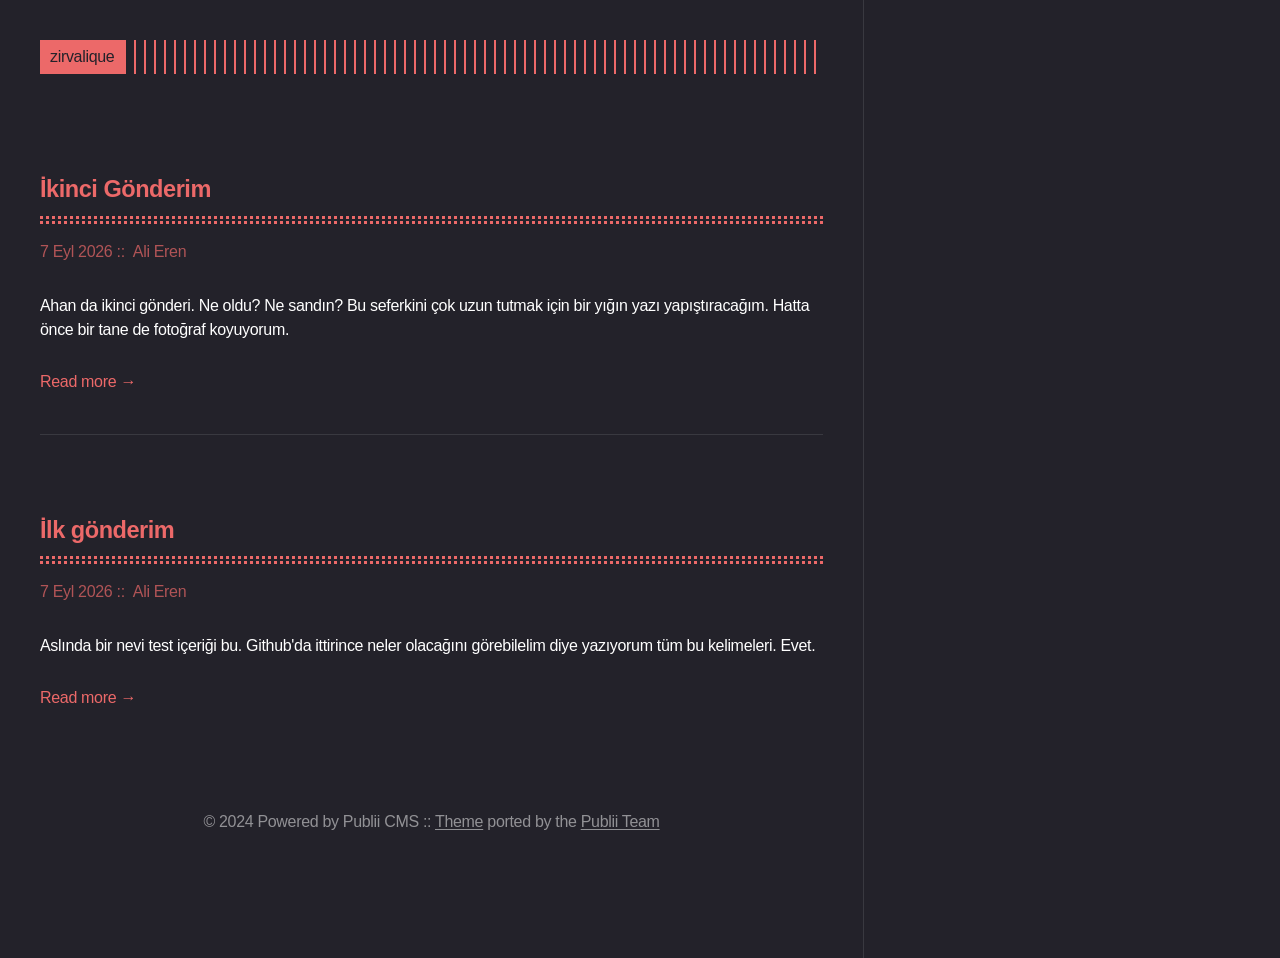
<file: index.html>
<!DOCTYPE html><html lang="tr"><head><meta charset="utf-8"><meta http-equiv="X-UA-Compatible" content="IE=edge"><meta name="viewport" content="width=device-width,initial-scale=1"><title>zirvalique</title><meta name="generator" content="Publii Open-Source CMS for Static Site"><link rel="canonical" href="https://zirvalique.github.io/"><link rel="alternate" type="application/atom+xml" href="https://zirvalique.github.io/feed.xml" title="zirvalique - RSS"><link rel="alternate" type="application/json" href="https://zirvalique.github.io/feed.json" title="zirvalique - JSON"><meta property="og:title" content="zirvalique"><meta property="og:site_name" content="zirvalique"><meta property="og:description" content=""><meta property="og:url" content="https://zirvalique.github.io/"><meta property="og:type" content="website"><link rel="stylesheet" href="https://zirvalique.github.io/assets/css/style.css?v&#x3D;3f1ec1d266a8a99c6fa73e26a2ad53c2"><script type="application/ld+json">{"@context":"http://schema.org","@type":"Organization","name":"zirvalique","url":"https://zirvalique.github.io/","sameAs":["x.com/zirvalique","instagram.com/alierenesen"]}</script><noscript><style>img[loading] {
                    opacity: 1;
                }</style></noscript></head><body class="home-template"><div class="container"><header class="header"><div class="header__logo"><a class="logo" href="https://zirvalique.github.io/">zirvalique</a></div></header><main class="content"><div class="posts"><article class="post"><header><h1 class="post__title"><a href="https://zirvalique.github.io/ikinci-goenderim.html">İkinci Gönderim</a></h1><div class="post__meta"><time datetime="2026-09-07T20:23" class="post__date">7 Eyl 2026 </time><a href="https://zirvalique.github.io/authors/aee/" class="post__author">Ali Eren</a></div><div class="post__tags"></div></header><div class="post__content"><p>Ahan da ikinci gönderi. Ne oldu? Ne sandın? Bu seferkini çok uzun tutmak için bir yığın yazı yapıştıracağım. Hatta önce bir tane de fotoğraf koyuyorum.</p><a href="https://zirvalique.github.io/ikinci-goenderim.html" class="read-more">Read more &#8594;</a></div></article><article class="post"><header><h2 class="h1 post__title"><a href="https://zirvalique.github.io/ilk-goenderim.html">İlk gönderim</a></h2><div class="post__meta"><time datetime="2026-09-07T20:04" class="post__date">7 Eyl 2026 </time><a href="https://zirvalique.github.io/authors/aee/" class="post__author">Ali Eren</a></div><div class="post__tags"></div></header><div class="post__content"><p>Aslında bir nevi test içeriği bu. Github'da ittirince neler olacağını görebilelim diye yazıyorum tüm bu kelimeleri. Evet.</p><a href="https://zirvalique.github.io/ilk-goenderim.html" class="read-more">Read more &#8594;</a></div></article></div></main><footer class="footer"><div class="footer__inner"><div class="footer__copyright"><p>© 2024 Powered by Publii CMS :: <a href="https://github.com/panr/hugo-theme-terminal" target="_blank" rel="noopener">Theme</a> ported by the <a href="https://getpublii.com/customization-service/" target="_blank" rel="noopener">Publii Team</a></p></div><div class="footer__social"><a href="x.com/zirvalique" aria-label="Twitter"><svg><use xlink:href="https://zirvalique.github.io/assets/svg/svg-map.svg#twitter"/></svg> </a><a href="instagram.com/alierenesen" aria-label="Instagram"><svg><use xlink:href="https://zirvalique.github.io/assets/svg/svg-map.svg#instagram"/></svg></a></div></div></footer></div><script defer="defer" src="https://zirvalique.github.io/assets/js/scripts.min.js?v&#x3D;c2232aa7558e9517946129d2a1b8c770"></script><script>window.publiiThemeMenuConfig={mobileMenuMode:'sidebar',animationSpeed:300,submenuWidth: 'auto',doubleClickTime:500,mobileMenuExpandableSubmenus:true,relatedContainerForOverlayMenuSelector:'.top'};</script><script>var images = document.querySelectorAll('img[loading]');
        for (var i = 0; i < images.length; i++) {
            if (images[i].complete) {
                images[i].classList.add('is-loaded');
            } else {
                images[i].addEventListener('load', function () {
                    this.classList.add('is-loaded');
                }, false);
            }
        }</script></body></html>
</file>
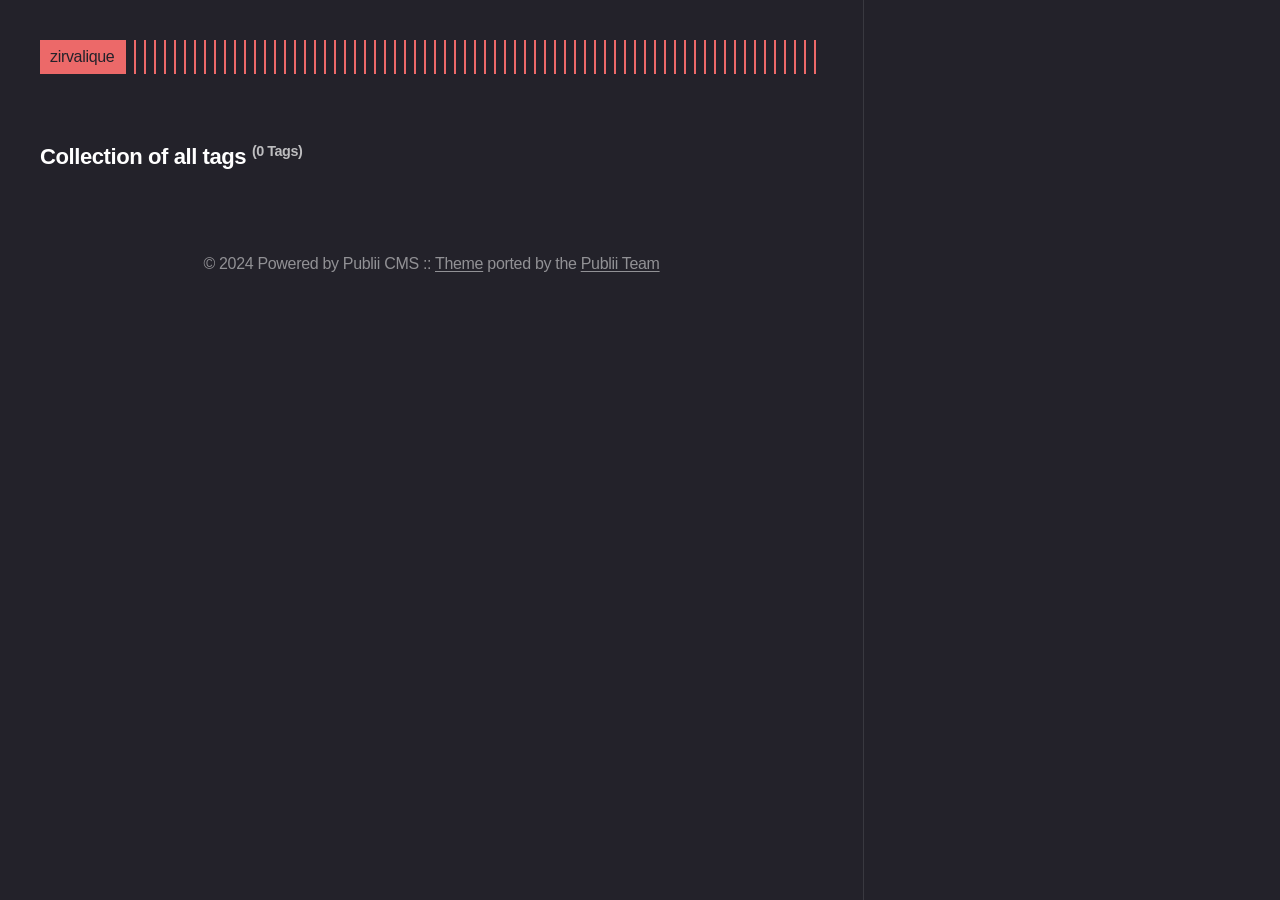
<file: tags/index.html>
<!DOCTYPE html><html lang="tr"><head><meta charset="utf-8"><meta http-equiv="X-UA-Compatible" content="IE=edge"><meta name="viewport" content="width=device-width,initial-scale=1"><title>Etiketler - zirvalique</title><meta name="robots" content="noindex, follow"><meta name="generator" content="Publii Open-Source CMS for Static Site"><link rel="alternate" type="application/atom+xml" href="https://zirvalique.github.io/feed.xml" title="zirvalique - RSS"><link rel="alternate" type="application/json" href="https://zirvalique.github.io/feed.json" title="zirvalique - JSON"><meta property="og:title" content="zirvalique"><meta property="og:site_name" content="zirvalique"><meta property="og:description" content=""><meta property="og:url" content="https://zirvalique.github.io/tags/"><meta property="og:type" content="website"><link rel="stylesheet" href="https://zirvalique.github.io/assets/css/style.css?v&#x3D;3f1ec1d266a8a99c6fa73e26a2ad53c2"><script type="application/ld+json">{"@context":"http://schema.org","@type":"Organization","name":"zirvalique","url":"https://zirvalique.github.io/","sameAs":["x.com/zirvalique","instagram.com/alierenesen"]}</script><noscript><style>img[loading] {
                    opacity: 1;
                }</style></noscript></head><body class="tags-template"><div class="container"><header class="header"><div class="header__logo"><a class="logo" href="https://zirvalique.github.io/">zirvalique</a></div></header><main class="content page page--tags"><div class="content page"><div class="page__header"><h1 class="h2 page__title">Collection of all tags <sup>(0 Tags)</sup></h1></div><ul class="list"></ul></div></main><footer class="footer"><div class="footer__inner"><div class="footer__copyright"><p>© 2024 Powered by Publii CMS :: <a href="https://github.com/panr/hugo-theme-terminal" target="_blank" rel="noopener">Theme</a> ported by the <a href="https://getpublii.com/customization-service/" target="_blank" rel="noopener">Publii Team</a></p></div><div class="footer__social"><a href="x.com/zirvalique" aria-label="Twitter"><svg><use xlink:href="https://zirvalique.github.io/assets/svg/svg-map.svg#twitter"/></svg> </a><a href="instagram.com/alierenesen" aria-label="Instagram"><svg><use xlink:href="https://zirvalique.github.io/assets/svg/svg-map.svg#instagram"/></svg></a></div></div></footer></div><script defer="defer" src="https://zirvalique.github.io/assets/js/scripts.min.js?v&#x3D;c2232aa7558e9517946129d2a1b8c770"></script><script>window.publiiThemeMenuConfig={mobileMenuMode:'sidebar',animationSpeed:300,submenuWidth: 'auto',doubleClickTime:500,mobileMenuExpandableSubmenus:true,relatedContainerForOverlayMenuSelector:'.top'};</script><script>var images = document.querySelectorAll('img[loading]');
        for (var i = 0; i < images.length; i++) {
            if (images[i].complete) {
                images[i].classList.add('is-loaded');
            } else {
                images[i].addEventListener('load', function () {
                    this.classList.add('is-loaded');
                }, false);
            }
        }</script></body></html>
</file>
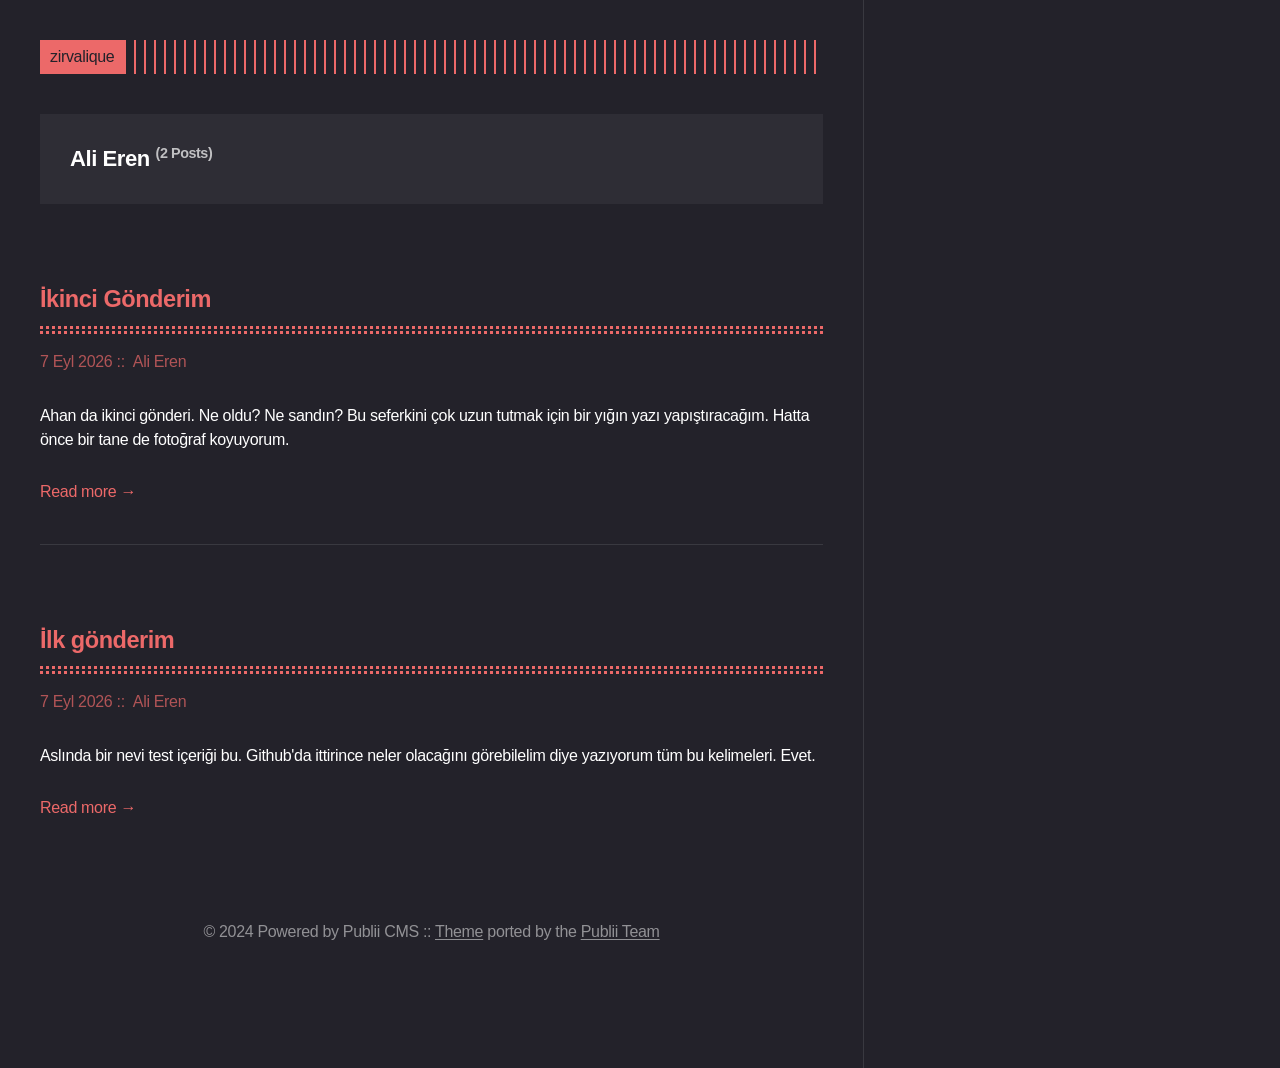
<file: authors/aee/index.html>
<!DOCTYPE html><html lang="tr"><head><meta charset="utf-8"><meta http-equiv="X-UA-Compatible" content="IE=edge"><meta name="viewport" content="width=device-width,initial-scale=1"><title>Yazar: Ali Eren - zirvalique</title><meta name="robots" content="noindex, follow"><meta name="generator" content="Publii Open-Source CMS for Static Site"><link rel="alternate" type="application/atom+xml" href="https://zirvalique.github.io/feed.xml" title="zirvalique - RSS"><link rel="alternate" type="application/json" href="https://zirvalique.github.io/feed.json" title="zirvalique - JSON"><meta property="og:title" content="Ali Eren"><meta property="og:site_name" content="zirvalique"><meta property="og:description" content=""><meta property="og:url" content="https://zirvalique.github.io/authors/aee/"><meta property="og:type" content="website"><link rel="stylesheet" href="https://zirvalique.github.io/assets/css/style.css?v&#x3D;3f1ec1d266a8a99c6fa73e26a2ad53c2"><script type="application/ld+json">{"@context":"http://schema.org","@type":"Organization","name":"zirvalique","url":"https://zirvalique.github.io/","sameAs":["x.com/zirvalique","instagram.com/alierenesen"]}</script><noscript><style>img[loading] {
                    opacity: 1;
                }</style></noscript></head><body class="author-template"><div class="container"><header class="header"><div class="header__logo"><a class="logo" href="https://zirvalique.github.io/">zirvalique</a></div></header><main class="content page page--author"><div class="page__header hero page--author__header"><div class="page--author__top"><h1 class="h2 page__title">Ali Eren <sup>(2 Posts)</sup></h1></div></div><div class="posts"><article class="post"><header><h2 class="h1 post__title"><a href="https://zirvalique.github.io/ikinci-goenderim.html">İkinci Gönderim</a></h2><div class="post__meta"><time datetime="2026-09-07T20:23" class="post__date">7 Eyl 2026 </time><a href="https://zirvalique.github.io/authors/aee/" class="post__author">Ali Eren</a></div><div class="post__tags"></div></header><div class="post__content"><p>Ahan da ikinci gönderi. Ne oldu? Ne sandın? Bu seferkini çok uzun tutmak için bir yığın yazı yapıştıracağım. Hatta önce bir tane de fotoğraf koyuyorum.</p><a href="https://zirvalique.github.io/ikinci-goenderim.html" class="read-more">Read more &#8594;</a></div></article><article class="post"><header><h2 class="h1 post__title"><a href="https://zirvalique.github.io/ilk-goenderim.html">İlk gönderim</a></h2><div class="post__meta"><time datetime="2026-09-07T20:04" class="post__date">7 Eyl 2026 </time><a href="https://zirvalique.github.io/authors/aee/" class="post__author">Ali Eren</a></div><div class="post__tags"></div></header><div class="post__content"><p>Aslında bir nevi test içeriği bu. Github'da ittirince neler olacağını görebilelim diye yazıyorum tüm bu kelimeleri. Evet.</p><a href="https://zirvalique.github.io/ilk-goenderim.html" class="read-more">Read more &#8594;</a></div></article></div></main><footer class="footer"><div class="footer__inner"><div class="footer__copyright"><p>© 2024 Powered by Publii CMS :: <a href="https://github.com/panr/hugo-theme-terminal" target="_blank" rel="noopener">Theme</a> ported by the <a href="https://getpublii.com/customization-service/" target="_blank" rel="noopener">Publii Team</a></p></div><div class="footer__social"><a href="x.com/zirvalique" aria-label="Twitter"><svg><use xlink:href="https://zirvalique.github.io/assets/svg/svg-map.svg#twitter"/></svg> </a><a href="instagram.com/alierenesen" aria-label="Instagram"><svg><use xlink:href="https://zirvalique.github.io/assets/svg/svg-map.svg#instagram"/></svg></a></div></div></footer></div><script defer="defer" src="https://zirvalique.github.io/assets/js/scripts.min.js?v&#x3D;c2232aa7558e9517946129d2a1b8c770"></script><script>window.publiiThemeMenuConfig={mobileMenuMode:'sidebar',animationSpeed:300,submenuWidth: 'auto',doubleClickTime:500,mobileMenuExpandableSubmenus:true,relatedContainerForOverlayMenuSelector:'.top'};</script><script>var images = document.querySelectorAll('img[loading]');
        for (var i = 0; i < images.length; i++) {
            if (images[i].complete) {
                images[i].classList.add('is-loaded');
            } else {
                images[i].addEventListener('load', function () {
                    this.classList.add('is-loaded');
                }, false);
            }
        }</script></body></html>
</file>
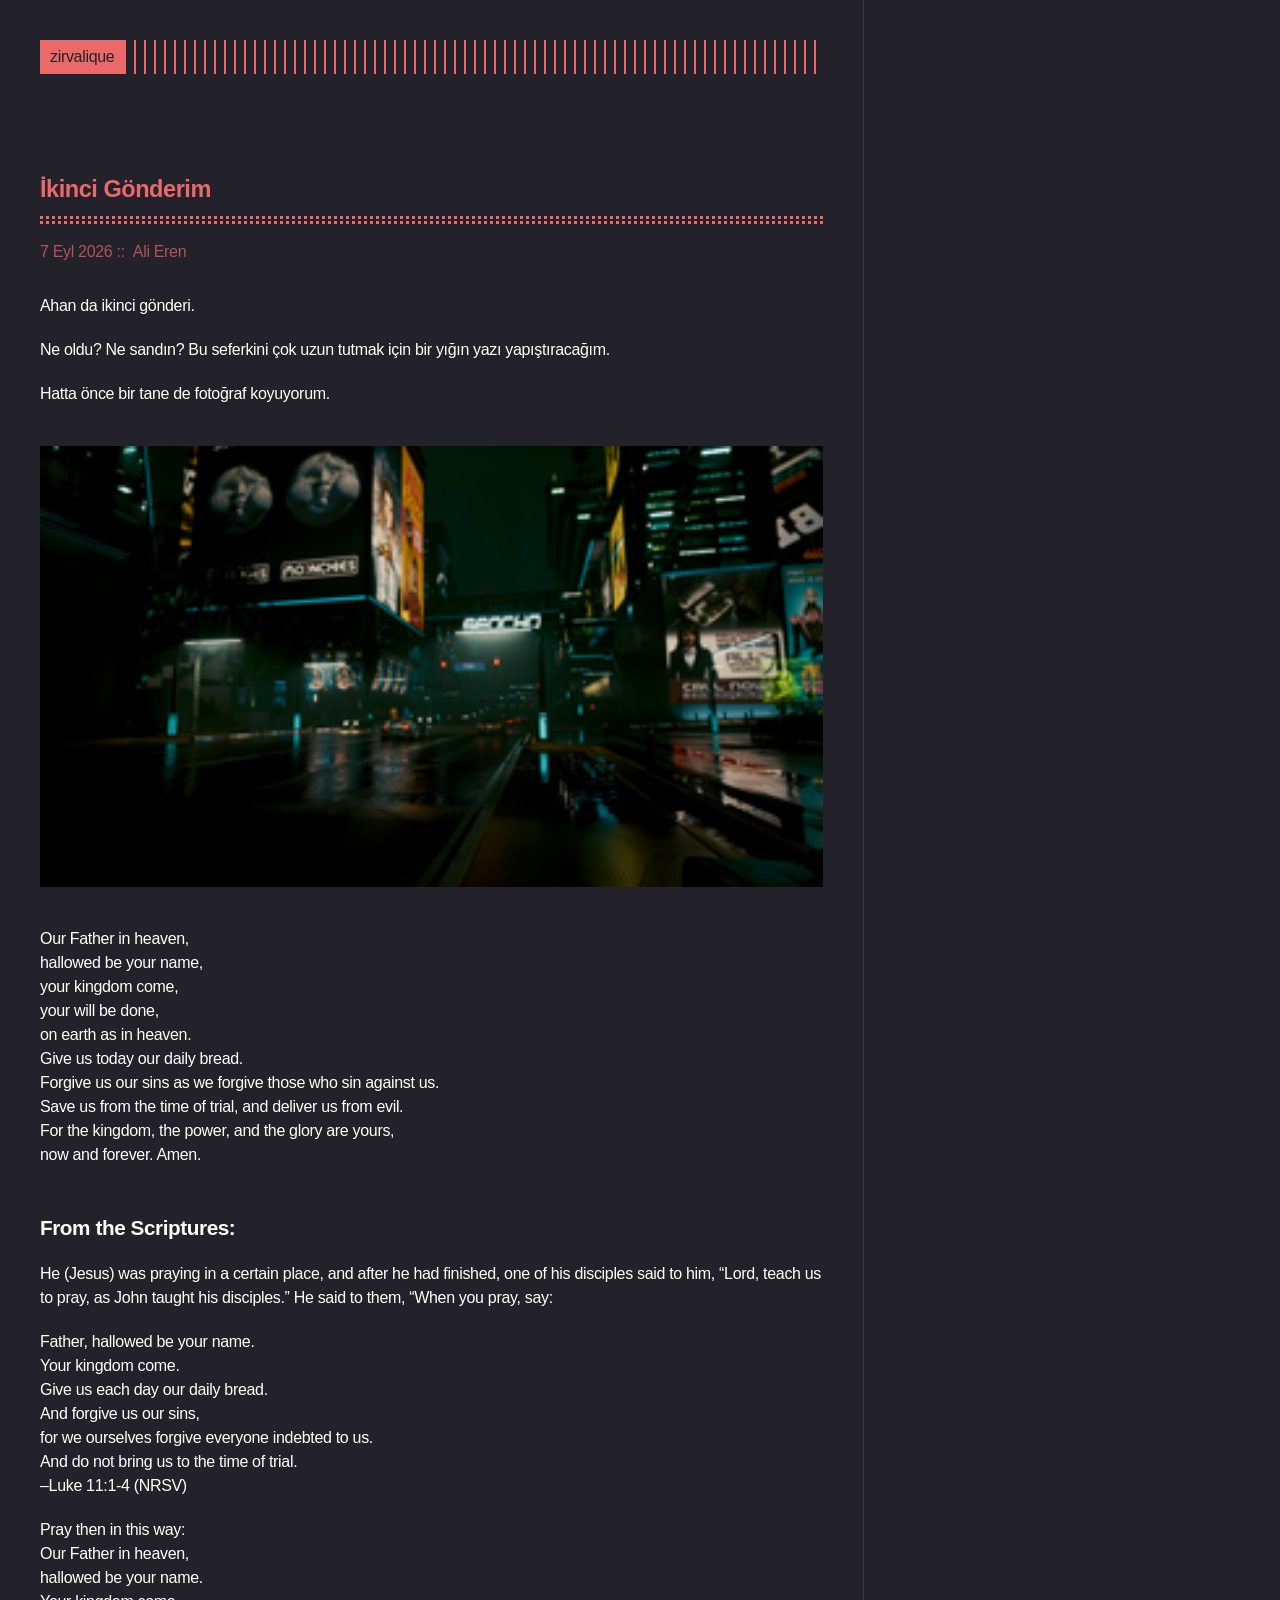
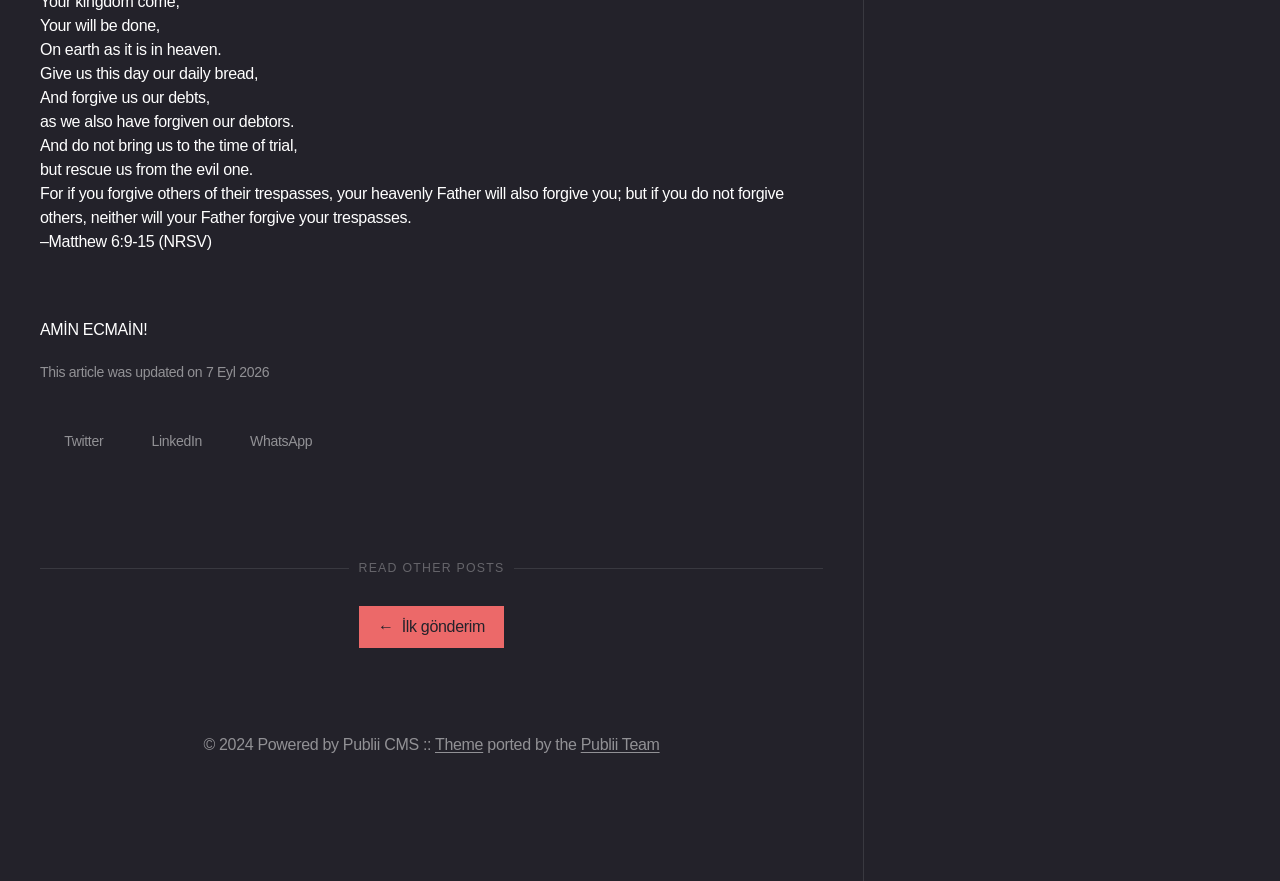
<file: ikinci-goenderim.html>
<!DOCTYPE html><html lang="tr"><head><meta charset="utf-8"><meta http-equiv="X-UA-Compatible" content="IE=edge"><meta name="viewport" content="width=device-width,initial-scale=1"><title>İkinci Gönderim - zirvalique</title><meta name="description" content="Ahan da ikinci gönderi. Ne oldu? Ne sandın? Bu seferkini çok uzun tutmak için bir yığın yazı yapıştıracağım. Hatta önce bir tane de fotoğraf koyuyorum."><meta name="generator" content="Publii Open-Source CMS for Static Site"><link rel="canonical" href="https://zirvalique.github.io/ikinci-goenderim.html"><link rel="alternate" type="application/atom+xml" href="https://zirvalique.github.io/feed.xml" title="zirvalique - RSS"><link rel="alternate" type="application/json" href="https://zirvalique.github.io/feed.json" title="zirvalique - JSON"><meta property="og:title" content="İkinci Gönderim"><meta property="og:site_name" content="zirvalique"><meta property="og:description" content="Ahan da ikinci gönderi. Ne oldu? Ne sandın? Bu seferkini çok uzun tutmak için bir yığın yazı yapıştıracağım. Hatta önce bir tane de fotoğraf koyuyorum."><meta property="og:url" content="https://zirvalique.github.io/ikinci-goenderim.html"><meta property="og:type" content="article"><link rel="stylesheet" href="https://zirvalique.github.io/assets/css/style.css?v&#x3D;3f1ec1d266a8a99c6fa73e26a2ad53c2"><script type="application/ld+json">{"@context":"http://schema.org","@type":"Article","mainEntityOfPage":{"@type":"WebPage","@id":"https://zirvalique.github.io/ikinci-goenderim.html"},"headline":"İkinci Gönderim","datePublished":"2026-09-07T20:23+03:00","dateModified":"2026-09-07T20:23+03:00","description":"Ahan da ikinci gönderi. Ne oldu? Ne sandın? Bu seferkini çok uzun tutmak için bir yığın yazı yapıştıracağım. Hatta önce bir tane de fotoğraf koyuyorum.","author":{"@type":"Person","name":"Ali Eren","url":"https://zirvalique.github.io/authors/aee/"},"publisher":{"@type":"Organization","name":"Ali Eren"}}</script><noscript><style>img[loading] {
                    opacity: 1;
                }</style></noscript></head><body class="post-template"><div class="container"><header class="header"><div class="header__logo"><a class="logo" href="https://zirvalique.github.io/">zirvalique</a></div></header><main class="content"><article class="post"><header><h1 class="post__title">İkinci Gönderim</h1><div class="post__meta"><time datetime="2026-09-07T20:23" class="post__date">7 Eyl 2026 </time><span class="post__author"><a href="https://zirvalique.github.io/authors/aee/" class="feed__author">Ali Eren</a></span></div></header><div class="post__entry"><p>Ahan da ikinci gönderi.</p><p>Ne oldu? Ne sandın? Bu seferkini çok uzun tutmak için bir yığın yazı yapıştıracağım.</p><p>Hatta önce bir tane de fotoğraf koyuyorum.</p><figure class="post__image"><img loading="lazy" src="https://zirvalique.github.io/media/posts/2/photomode_25122025_194437.png" alt="" width="2560" height="1440" sizes="(min-width: 920px) 703px, (min-width: 700px) calc(82vw - 35px), calc(100vw - 81px)" srcset="https://zirvalique.github.io/media/posts/2/responsive/photomode_25122025_194437-xs.png 300w, https://zirvalique.github.io/media/posts/2/responsive/photomode_25122025_194437-sm.png 480w, https://zirvalique.github.io/media/posts/2/responsive/photomode_25122025_194437-md.png 768w, https://zirvalique.github.io/media/posts/2/responsive/photomode_25122025_194437-lg.png 1024w"></figure><p>Our Father in heaven,<br>hallowed be your name,<br>your kingdom come,<br>your will be done,<br>on earth as in heaven.<br>Give us today our daily bread.<br>Forgive us our sins as we forgive those who sin against us.<br>Save us from the time of trial, and deliver us from evil.<br>For the kingdom, the power, and the glory are yours,<br>now and forever. Amen.</p><h3>From the Scriptures:</h3><p>He (Jesus) was praying in a certain place, and after he had finished, one of his disciples said to him, “Lord, teach us to pray, as John taught his disciples.” He said to them, “When you pray, say:</p><p>Father, hallowed be your name.<br>Your kingdom come.<br>Give us each day our daily bread.<br>And forgive us our sins,<br>for we ourselves forgive everyone indebted to us.<br>And do not bring us to the time of trial.<br>–Luke 11:1-4 (NRSV)</p><p>Pray then in this way:<br>Our Father in heaven,<br>hallowed be your name.<br>Your kingdom come,<br>Your will be done,<br>On earth as it is in heaven.<br>Give us this day our daily bread,<br>And forgive us our debts,<br>as we also have forgiven our debtors.<br>And do not bring us to the time of trial,<br>but rescue us from the evil one.<br>For if you forgive others of their trespasses, your heavenly Father will also forgive you; but if you do not forgive others, neither will your Father forgive your trespasses.<br>–Matthew 6:9-15 (NRSV)</p><p> </p><p>AMİN ECMAİN!</p></div><footer class="wrapper post__footer"><p class="post__last-updated">This article was updated on 7 Eyl 2026</p><div class="post__share"><a href="https://twitter.com/intent/tweet?url=https%3A%2F%2Fzirvalique.github.io%2Fikinci-goenderim.html&amp;via=zirvalique&amp;text=%C4%B0kinci%20G%C3%B6nderim" class="js-share invert twitter" rel="nofollow noopener noreferrer"><svg class="icon" aria-hidden="true" focusable="false"><use xlink:href="https://zirvalique.github.io/assets/svg/svg-map.svg#twitter"/></svg> <span>Twitter</span> </a><a href="https://www.linkedin.com/sharing/share-offsite/?url=https%3A%2F%2Fzirvalique.github.io%2Fikinci-goenderim.html" class="js-share invert linkedin" rel="nofollow noopener noreferrer"><svg class="icon" aria-hidden="true" focusable="false"><use xlink:href="https://zirvalique.github.io/assets/svg/svg-map.svg#linkedin"/></svg> <span>LinkedIn</span> </a><a href="https://api.whatsapp.com/send?text=%C4%B0kinci%20G%C3%B6nderim https%3A%2F%2Fzirvalique.github.io%2Fikinci-goenderim.html" class="js-share invert whatsapp" rel="nofollow noopener noreferrer"><svg class="icon" aria-hidden="true" focusable="false"><use xlink:href="https://zirvalique.github.io/assets/svg/svg-map.svg#whatsapp"/></svg> <span>WhatsApp</span></a></div></footer><nav class="pagination"><div class="pagination__title"><span>Read other posts</span></div><div class="pagination__buttons"><a href="https://zirvalique.github.io/ilk-goenderim.html" class="btn previous" rel="prev" aria-label="[MISSING TRANSLATION]:  İlk gönderim "><span class="btn__icon">←</span> <span class="btn__text">İlk gönderim</span></a></div></nav></article></main><footer class="footer"><div class="footer__inner"><div class="footer__copyright"><p>© 2024 Powered by Publii CMS :: <a href="https://github.com/panr/hugo-theme-terminal" target="_blank" rel="noopener">Theme</a> ported by the <a href="https://getpublii.com/customization-service/" target="_blank" rel="noopener">Publii Team</a></p></div><div class="footer__social"><a href="x.com/zirvalique" aria-label="Twitter"><svg><use xlink:href="https://zirvalique.github.io/assets/svg/svg-map.svg#twitter"/></svg> </a><a href="instagram.com/alierenesen" aria-label="Instagram"><svg><use xlink:href="https://zirvalique.github.io/assets/svg/svg-map.svg#instagram"/></svg></a></div></div></footer></div><script defer="defer" src="https://zirvalique.github.io/assets/js/scripts.min.js?v&#x3D;c2232aa7558e9517946129d2a1b8c770"></script><script>window.publiiThemeMenuConfig={mobileMenuMode:'sidebar',animationSpeed:300,submenuWidth: 'auto',doubleClickTime:500,mobileMenuExpandableSubmenus:true,relatedContainerForOverlayMenuSelector:'.top'};</script><script>var images = document.querySelectorAll('img[loading]');
        for (var i = 0; i < images.length; i++) {
            if (images[i].complete) {
                images[i].classList.add('is-loaded');
            } else {
                images[i].addEventListener('load', function () {
                    this.classList.add('is-loaded');
                }, false);
            }
        }</script></body></html>
</file>
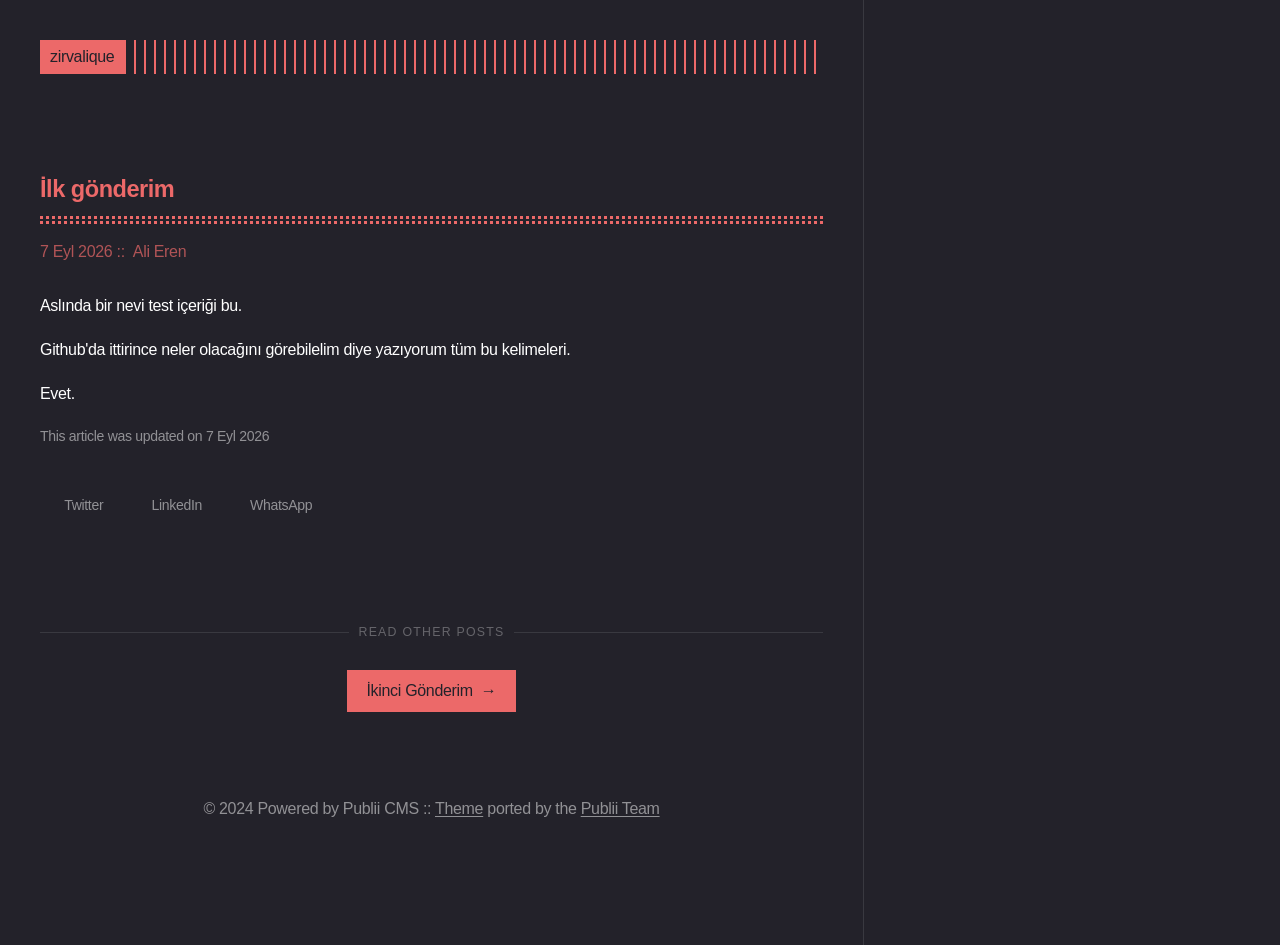
<file: ilk-goenderim.html>
<!DOCTYPE html><html lang="tr"><head><meta charset="utf-8"><meta http-equiv="X-UA-Compatible" content="IE=edge"><meta name="viewport" content="width=device-width,initial-scale=1"><title>İlk gönderim - zirvalique</title><meta name="description" content="Aslında bir nevi test içeriği bu. Github&#x27;da ittirince neler olacağını görebilelim diye yazıyorum tüm bu kelimeleri. Evet."><meta name="generator" content="Publii Open-Source CMS for Static Site"><link rel="canonical" href="https://zirvalique.github.io/ilk-goenderim.html"><link rel="alternate" type="application/atom+xml" href="https://zirvalique.github.io/feed.xml" title="zirvalique - RSS"><link rel="alternate" type="application/json" href="https://zirvalique.github.io/feed.json" title="zirvalique - JSON"><meta property="og:title" content="İlk gönderim"><meta property="og:site_name" content="zirvalique"><meta property="og:description" content="Aslında bir nevi test içeriği bu. Github&#x27;da ittirince neler olacağını görebilelim diye yazıyorum tüm bu kelimeleri. Evet."><meta property="og:url" content="https://zirvalique.github.io/ilk-goenderim.html"><meta property="og:type" content="article"><link rel="stylesheet" href="https://zirvalique.github.io/assets/css/style.css?v&#x3D;3f1ec1d266a8a99c6fa73e26a2ad53c2"><script type="application/ld+json">{"@context":"http://schema.org","@type":"Article","mainEntityOfPage":{"@type":"WebPage","@id":"https://zirvalique.github.io/ilk-goenderim.html"},"headline":"İlk gönderim","datePublished":"2026-09-07T20:04+03:00","dateModified":"2026-09-07T20:04+03:00","description":"Aslında bir nevi test içeriği bu. Github'da ittirince neler olacağını görebilelim diye yazıyorum tüm bu kelimeleri. Evet.","author":{"@type":"Person","name":"Ali Eren","url":"https://zirvalique.github.io/authors/aee/"},"publisher":{"@type":"Organization","name":"Ali Eren"}}</script><noscript><style>img[loading] {
                    opacity: 1;
                }</style></noscript></head><body class="post-template"><div class="container"><header class="header"><div class="header__logo"><a class="logo" href="https://zirvalique.github.io/">zirvalique</a></div></header><main class="content"><article class="post"><header><h1 class="post__title">İlk gönderim</h1><div class="post__meta"><time datetime="2026-09-07T20:04" class="post__date">7 Eyl 2026 </time><span class="post__author"><a href="https://zirvalique.github.io/authors/aee/" class="feed__author">Ali Eren</a></span></div></header><div class="post__entry"><p>Aslında bir nevi test içeriği bu.</p><p>Github'da ittirince neler olacağını görebilelim diye yazıyorum tüm bu kelimeleri.</p><p>Evet.</p></div><footer class="wrapper post__footer"><p class="post__last-updated">This article was updated on 7 Eyl 2026</p><div class="post__share"><a href="https://twitter.com/intent/tweet?url=https%3A%2F%2Fzirvalique.github.io%2Filk-goenderim.html&amp;via=zirvalique&amp;text=%C4%B0lk%20g%C3%B6nderim" class="js-share invert twitter" rel="nofollow noopener noreferrer"><svg class="icon" aria-hidden="true" focusable="false"><use xlink:href="https://zirvalique.github.io/assets/svg/svg-map.svg#twitter"/></svg> <span>Twitter</span> </a><a href="https://www.linkedin.com/sharing/share-offsite/?url=https%3A%2F%2Fzirvalique.github.io%2Filk-goenderim.html" class="js-share invert linkedin" rel="nofollow noopener noreferrer"><svg class="icon" aria-hidden="true" focusable="false"><use xlink:href="https://zirvalique.github.io/assets/svg/svg-map.svg#linkedin"/></svg> <span>LinkedIn</span> </a><a href="https://api.whatsapp.com/send?text=%C4%B0lk%20g%C3%B6nderim https%3A%2F%2Fzirvalique.github.io%2Filk-goenderim.html" class="js-share invert whatsapp" rel="nofollow noopener noreferrer"><svg class="icon" aria-hidden="true" focusable="false"><use xlink:href="https://zirvalique.github.io/assets/svg/svg-map.svg#whatsapp"/></svg> <span>WhatsApp</span></a></div></footer><nav class="pagination"><div class="pagination__title"><span>Read other posts</span></div><div class="pagination__buttons"><a href="https://zirvalique.github.io/ikinci-goenderim.html" class="btn next" rel="next" aria-label="[MISSING TRANSLATION]:  İkinci Gönderim "><span class="btn__text">İkinci Gönderim</span> <span class="btn__icon">→</span></a></div></nav></article></main><footer class="footer"><div class="footer__inner"><div class="footer__copyright"><p>© 2024 Powered by Publii CMS :: <a href="https://github.com/panr/hugo-theme-terminal" target="_blank" rel="noopener">Theme</a> ported by the <a href="https://getpublii.com/customization-service/" target="_blank" rel="noopener">Publii Team</a></p></div><div class="footer__social"><a href="x.com/zirvalique" aria-label="Twitter"><svg><use xlink:href="https://zirvalique.github.io/assets/svg/svg-map.svg#twitter"/></svg> </a><a href="instagram.com/alierenesen" aria-label="Instagram"><svg><use xlink:href="https://zirvalique.github.io/assets/svg/svg-map.svg#instagram"/></svg></a></div></div></footer></div><script defer="defer" src="https://zirvalique.github.io/assets/js/scripts.min.js?v&#x3D;c2232aa7558e9517946129d2a1b8c770"></script><script>window.publiiThemeMenuConfig={mobileMenuMode:'sidebar',animationSpeed:300,submenuWidth: 'auto',doubleClickTime:500,mobileMenuExpandableSubmenus:true,relatedContainerForOverlayMenuSelector:'.top'};</script><script>var images = document.querySelectorAll('img[loading]');
        for (var i = 0; i < images.length; i++) {
            if (images[i].complete) {
                images[i].classList.add('is-loaded');
            } else {
                images[i].addEventListener('load', function () {
                    this.classList.add('is-loaded');
                }, false);
            }
        }</script></body></html>
</file>
